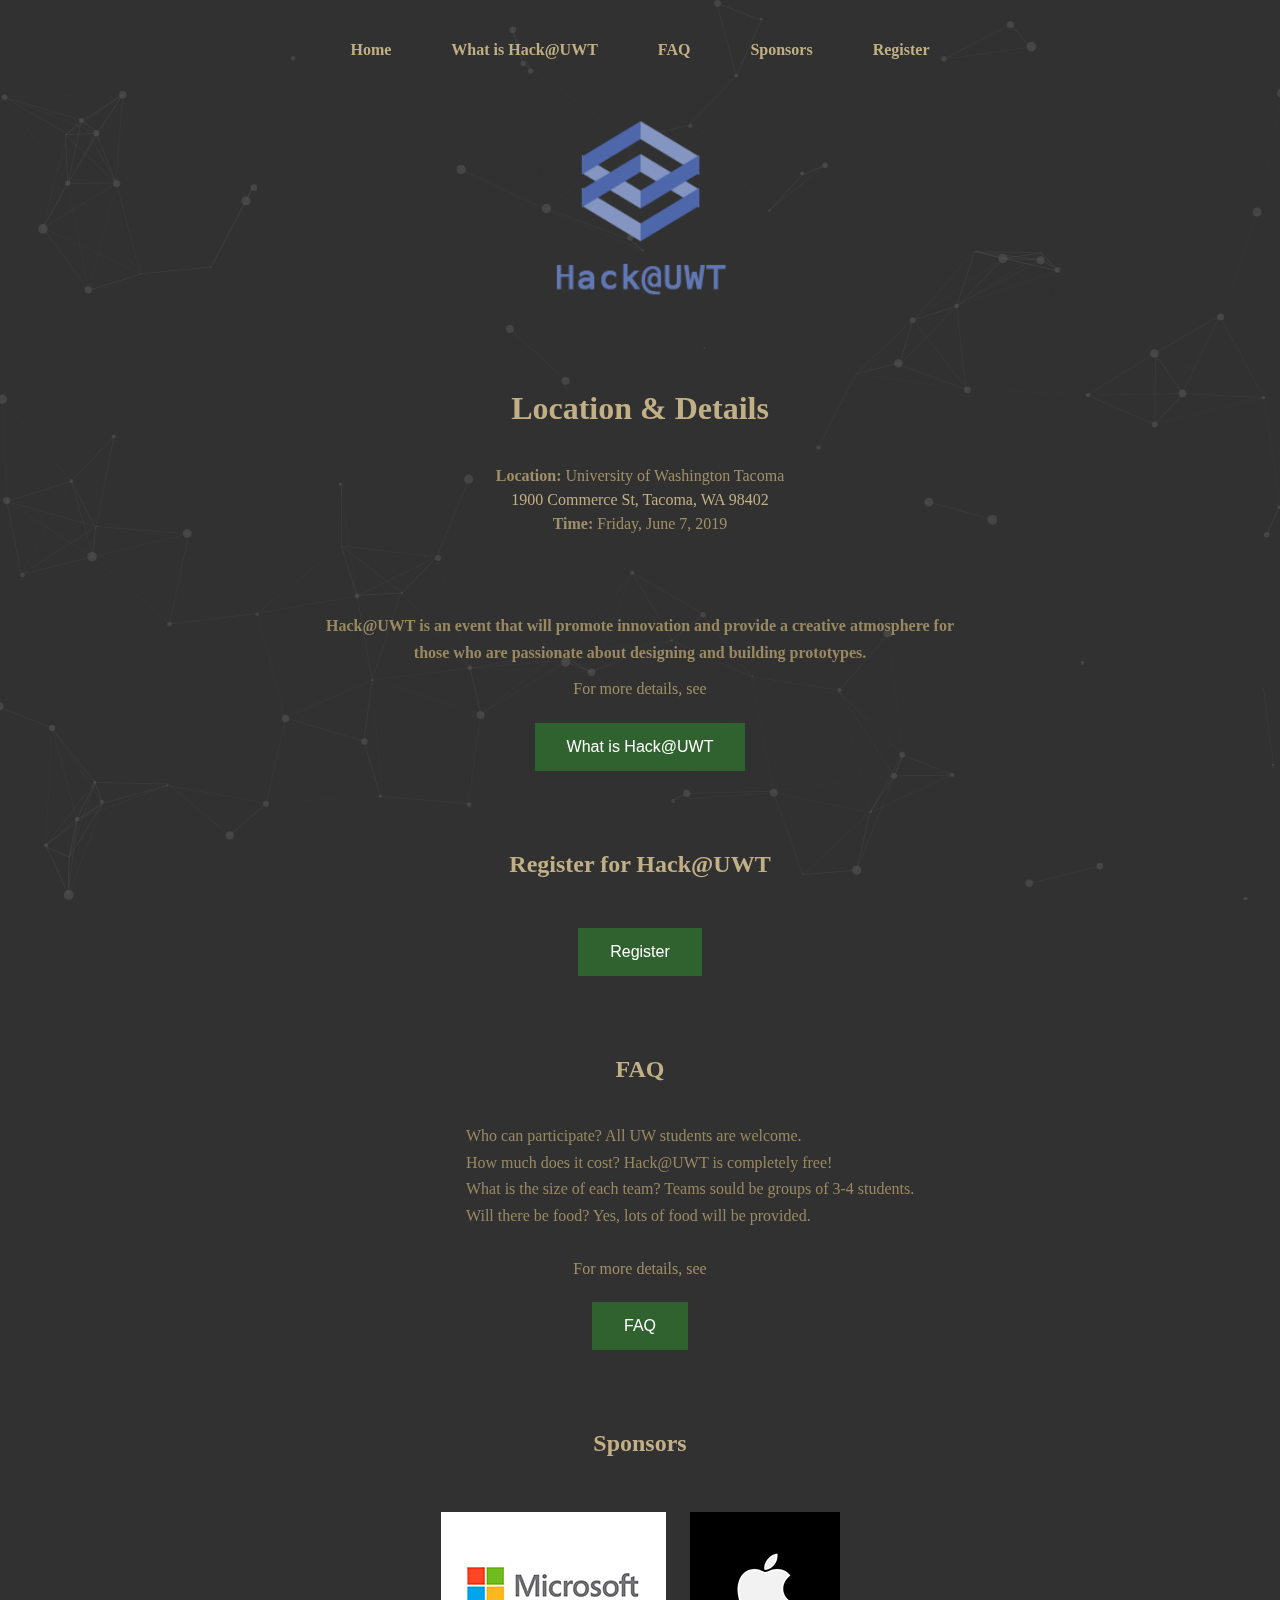
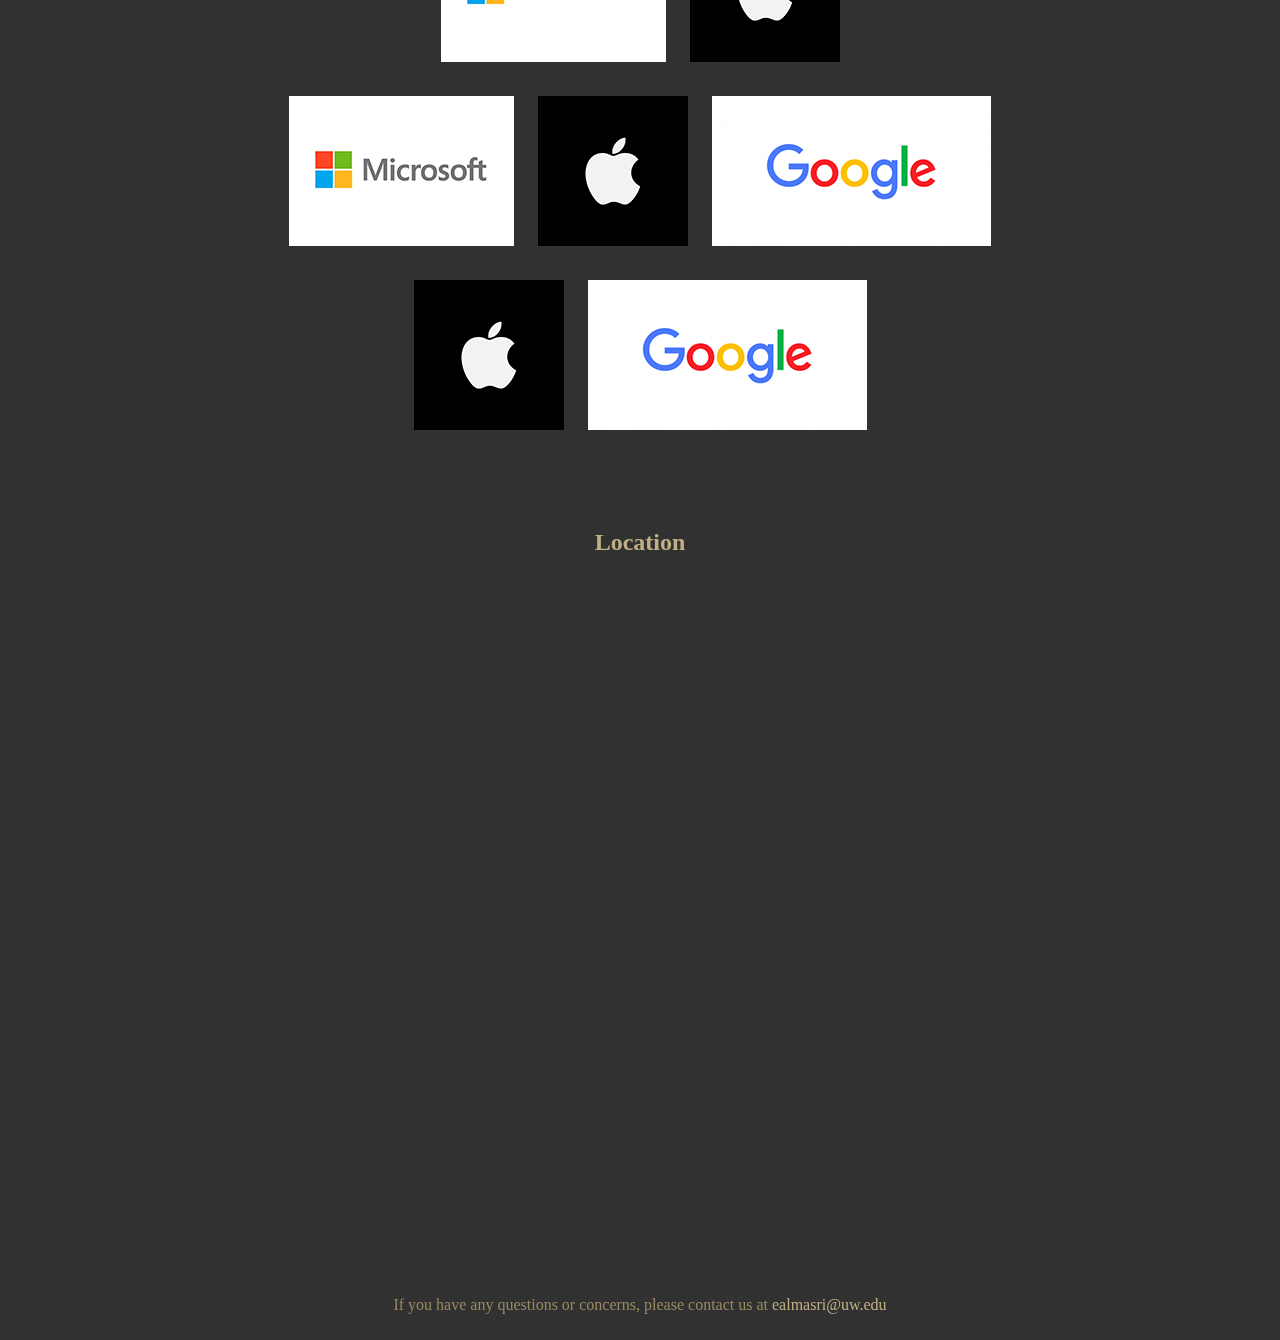
<file: index.html>
<!-- The MIT License (MIT)

Copyright (c) 2015, Vincent Garreau

Permission is hereby granted, free of charge, to any person obtaining a copy
of this software and associated documentation files (the "Software"), to deal
in the Software without restriction, including without limitation the rights
to use, copy, modify, merge, publish, distribute, sublicense, and/or sell
copies of the Software, and to permit persons to whom the Software is
furnished to do so, subject to the following conditions:

The above copyright notice and this permission notice shall be included in
all copies or substantial portions of the Software.

THE SOFTWARE IS PROVIDED "AS IS", WITHOUT WARRANTY OF ANY KIND, EXPRESS OR
IMPLIED, INCLUDING BUT NOT LIMITED TO THE WARRANTIES OF MERCHANTABILITY,
FITNESS FOR A PARTICULAR PURPOSE AND NONINFRINGEMENT. IN NO EVENT SHALL THE
AUTHORS OR COPYRIGHT HOLDERS BE LIABLE FOR ANY CLAIM, DAMAGES OR OTHER
LIABILITY, WHETHER IN AN ACTION OF CONTRACT, TORT OR OTHERWISE, ARISING FROM,
OUT OF OR IN CONNECTION WITH THE SOFTWARE OR THE USE OR OTHER DEALINGS IN
THE SOFTWARE. -->

<!DOCTYPE html>

<html>
<head>
    <meta charset="UTF-8">
    <title>CINTRE</title>
    <link rel="stylesheet" href="css/style.css" type="text/css">
</head>
<body>
<div id="particles-js"></div>
<script type="text/javascript" src="js/particles.js"></script>
<script type="text/javascript" src="js/app.js"></script>
<header>
    <nav id="menu_outer">
        <div class="navigation">
            <ul id="horizontal_list">
                <li>
                    <a href="index.html"><strong>Home</strong></a>
                </li>
                <li>
                    <a href="whatishackathon.html"><strong>What is Hack@UWT</strong></a>
                </li>
                <li>
                    <a href="faq.html"><strong>FAQ</strong></a>
                </li>
                <li>
                    <a href="sponsors.html"><strong>Sponsors</strong></a>
                </li>
                <li>
                    <a href="https://forms.gle/oUtJ4eyarrPGB584A" target="blank"><strong>Register</strong></a>
                </li>
            </ul>
        </div>
        <div class="logo">
            <a href="index.html">
                <img src="images/uwtHackLogo.png" alt="Logo" width="200" height="200">
            </a>
        </div>
    </nav>
</header>

<div class="eventInfo">
    <h1>Location & Details</h1>
    <p>
        <strong>Location: </strong>University of Washington Tacoma
    </p>
    <a href="https://goo.gl/maps/zYEqqXTgWd22" target="blank">1900 Commerce St, Tacoma, WA 98402</a>
    <p>
    <strong>Time: </strong>Friday, June 7, 2019
    </p>
</div>

<h4 class="shorttext">
    Hack@UWT is an event that will promote innovation and provide a creative atmosphere for those who are passionate about designing and building prototypes.
</h4>
<p class="shorttext">
    For more details, see
</p>
<a href="whatishackathon.html">
    <button type="button" class="button">What is Hack@UWT</button>
</a>

<h2>Register for Hack@UWT</h2>
<a href="https://forms.gle/oUtJ4eyarrPGB584A" target="blank">
    <button type="button" class="button">Register</button>
</a>

<h2>FAQ</h2>
<ul id=faq_home>
    <li>Who can participate? All UW students are welcome.</li>
    <li>How much does it cost? Hack@UWT is completely free!</li>
    <li>What is the size of each team? Teams sould be groups of 3-4 students.</li>
    <li>Will there be food? Yes, lots of food will be provided.</li>
</ul>
<p class="shorttext">
    For more details, see
</p>
<a href="faq.html">
    <button type="button" class="button">FAQ</button>
</a>

<h2 id="sponsors">Sponsors</h2>
<div class="center_box">
    <div class="gallery"> <!--Place holder images, please replace them with actual sponsors. All images are sized to have height=150px.-->
        
        <ul>
            <li><img src="images/microsoft_logo_150.jpg" alt="sponsor_microsoft"></li>
            <li><img src="images/apple_logo_150.jpg" alt="sponsor_apple"></li>
        </ul>
        
        <ul>
            <li><img src="images/microsoft_logo_150.jpg" alt="sponsor_microsoft"></li>
            <li><img src="images/apple_logo_150.jpg" alt="sponsor_apple"></li>
            <li><img src="images/google_logo_150.png" alt="sponsor_google"></li>
        </ul>

        <ul>
            <li><img src="images/apple_logo_150.jpg" alt="sponsor_apple"></li>
            <li><img src="images/google_logo_150.png" alt="sponsor_google"></li>
        </ul>
    </div>
</div>

<h2>Location</h2>
<iframe src="https://www.google.com/maps/embed?pb=!1m18!1m12!1m3!1d2708.5687955558574!2d-122.43980708411986!3d47.24457987916237!2m3!1f0!2f0!3f0!3m2!1i1024!2i768!4f13.1!3m3!1m2!1s0x549055772da1305b%3A0x6f3b85e2bcf6e6bf!2sUniversity+of+Washington+Tacoma!5e0!3m2!1sen!2sus!4v1554658403879!5m2!1sen!2sus" width="100%" height="600" frameborder="0" style="border:0" allowfullscreen></iframe>

<footer>
    <div class="information">
        If you have any questions or concerns, please contact us at <a href="mailto:ealmasri@uw.edu">ealmasri@uw.edu</a>
    </div>
</footer>

</body>
</html>
</file>
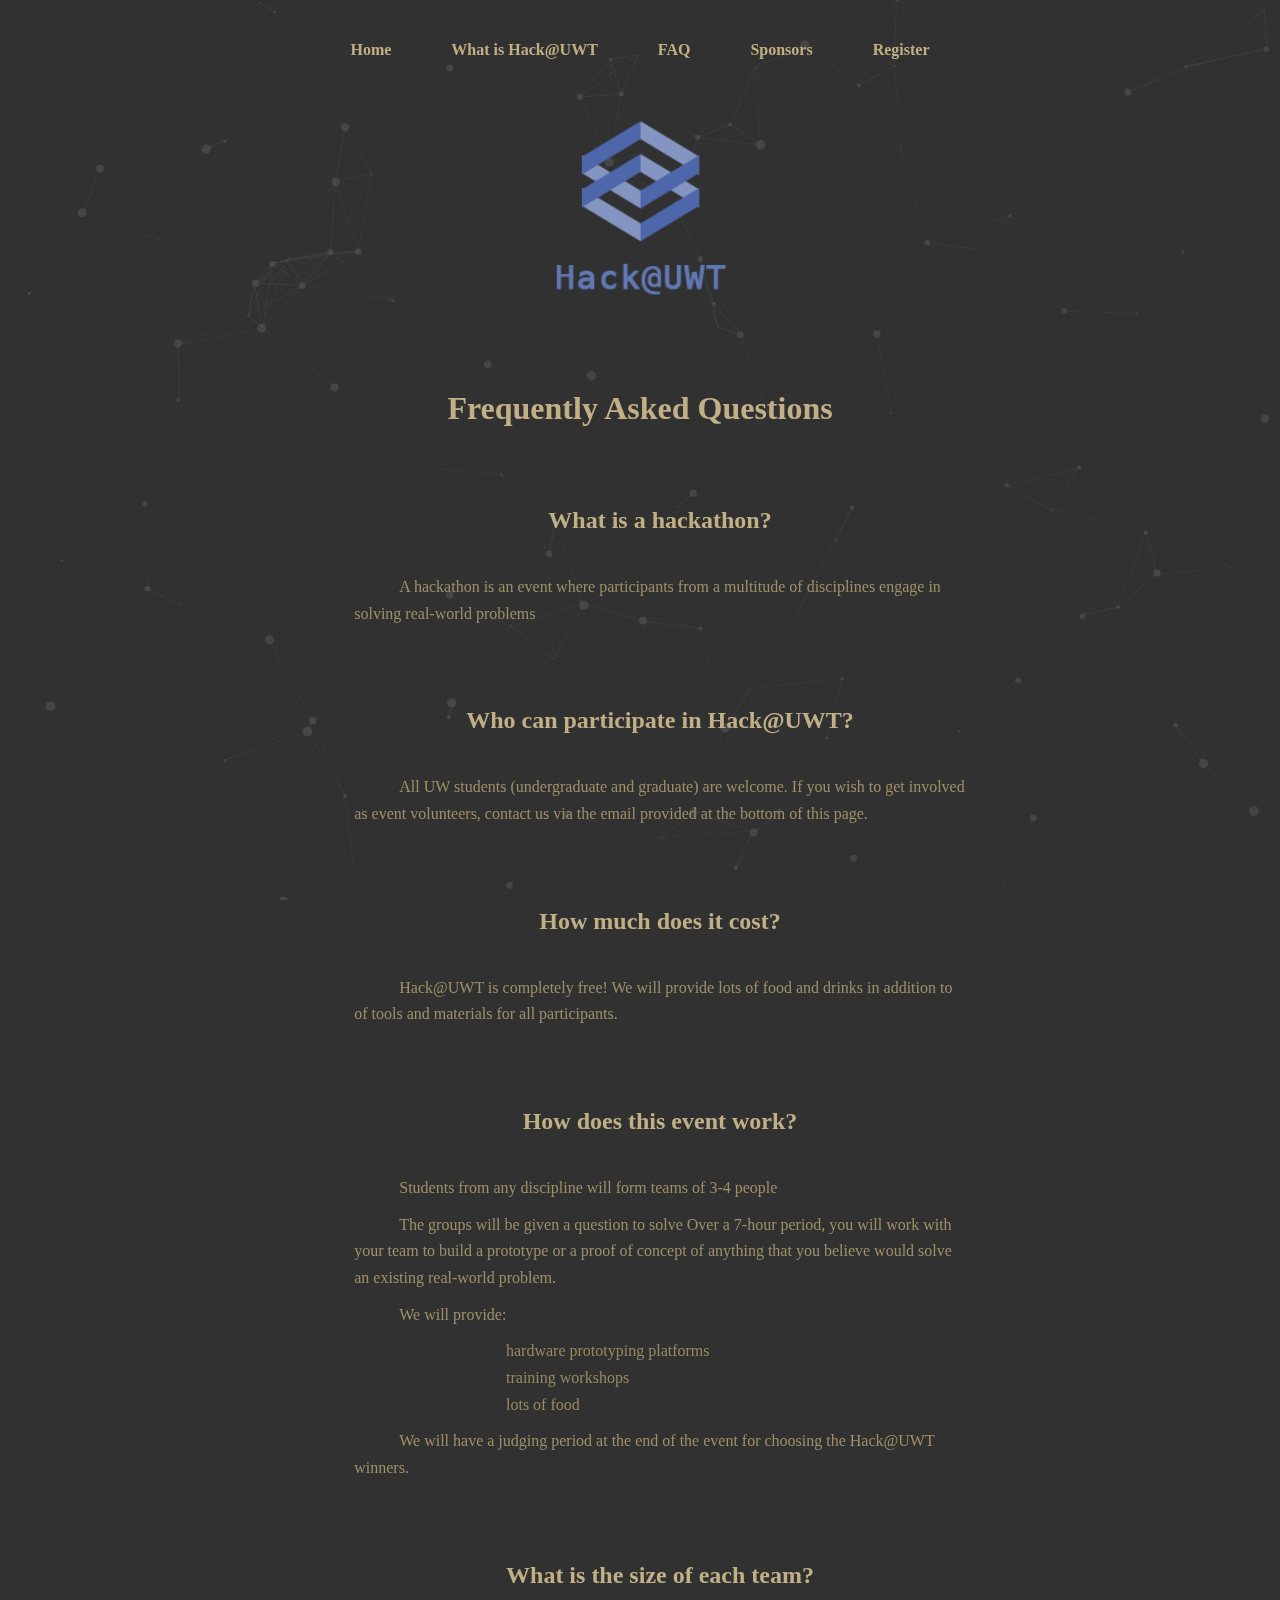
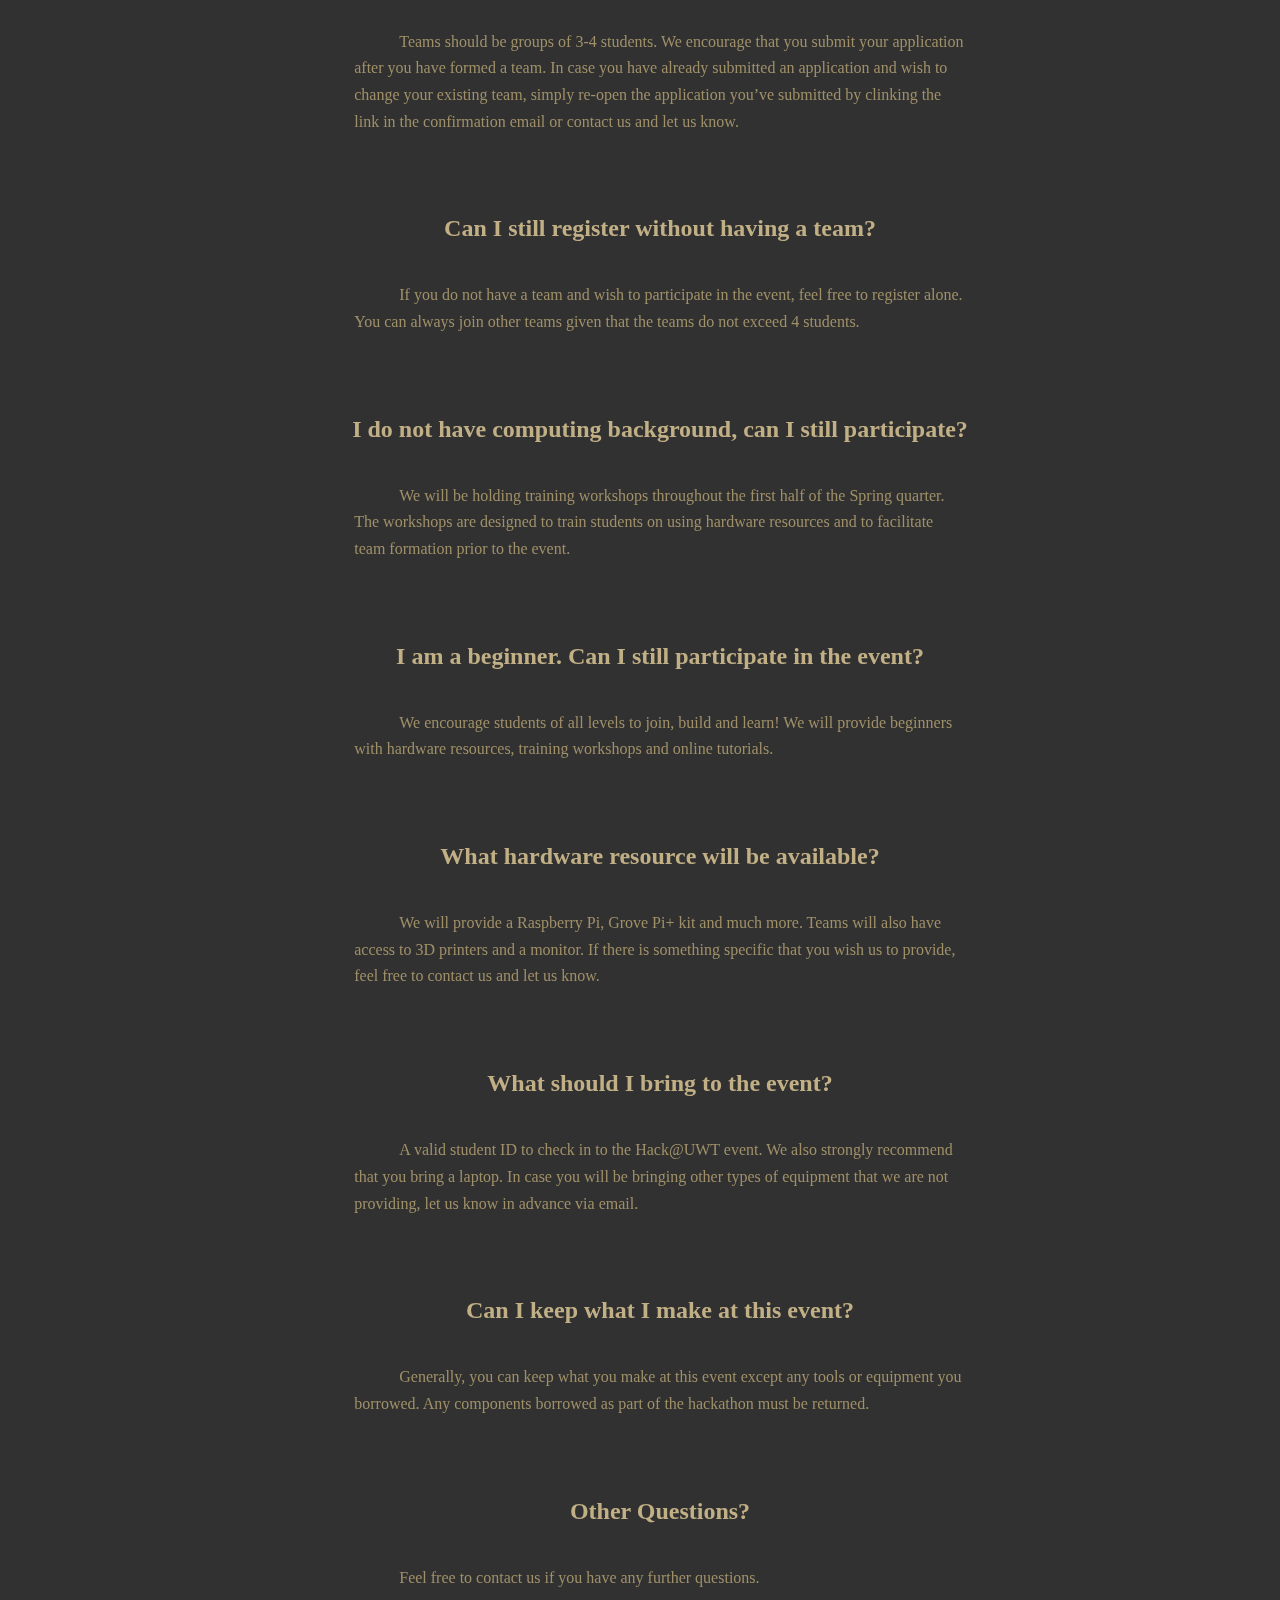
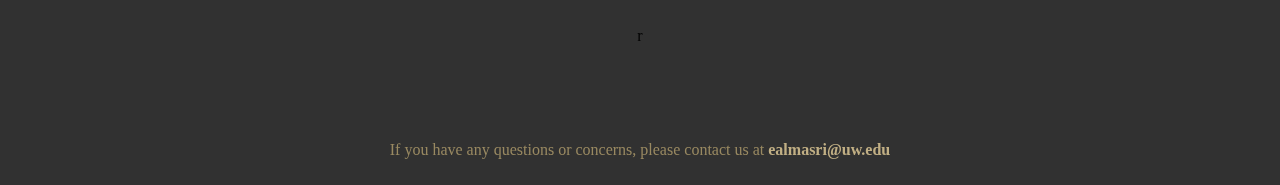
<file: faq.html>
<!-- The MIT License (MIT)

Copyright (c) 2015, Vincent Garreau

Permission is hereby granted, free of charge, to any person obtaining a copy
of this software and associated documentation files (the "Software"), to deal
in the Software without restriction, including without limitation the rights
to use, copy, modify, merge, publish, distribute, sublicense, and/or sell
copies of the Software, and to permit persons to whom the Software is
furnished to do so, subject to the following conditions:

The above copyright notice and this permission notice shall be included in
all copies or substantial portions of the Software.

THE SOFTWARE IS PROVIDED "AS IS", WITHOUT WARRANTY OF ANY KIND, EXPRESS OR
IMPLIED, INCLUDING BUT NOT LIMITED TO THE WARRANTIES OF MERCHANTABILITY,
FITNESS FOR A PARTICULAR PURPOSE AND NONINFRINGEMENT. IN NO EVENT SHALL THE
AUTHORS OR COPYRIGHT HOLDERS BE LIABLE FOR ANY CLAIM, DAMAGES OR OTHER
LIABILITY, WHETHER IN AN ACTION OF CONTRACT, TORT OR OTHERWISE, ARISING FROM,
OUT OF OR IN CONNECTION WITH THE SOFTWARE OR THE USE OR OTHER DEALINGS IN
THE SOFTWARE. -->

<!DOCTYPE html>

<html>
<head>
    <meta charset="UTF-8">
    <title>Hack@UWT</title>
    <link rel="stylesheet" href="css/style.css" type="text/css">
    <link rel="shortcut icon" type="image/png" href="images/favicon.png"/>
</head>
<body>
<div id="particles-js"></div>
<script type="text/javascript" src="js/particles.js"></script>
<script type="text/javascript" src="js/app.js"></script>
<header>
    <nav id="menu_outer">
        <div class="navigation">
            <ul id="horizontal_list">
                <li>
                    <a href="index.html"><strong>Home</strong></a>
                </li>
                <li>
                    <a href="whatishackathon.html"><strong>What is Hack@UWT</strong></a>
                </li>
                <li>
                    <a href="faq.html"><strong>FAQ</strong></a>
                </li>
                <li>
                    <a href="sponsors.html"><strong>Sponsors</strong></a>
                </li>
                <li>
                    <a href="https://forms.gle/oUtJ4eyarrPGB584A" target="blank"><strong>Register</strong></a>
                </li>
            </ul>
        </div>
        <div class="logo">
            <a href="index.html">
                <img src="images/uwtHackLogo.png" alt="Logo" width="200" height="200">
            </a>
        </div>
    </nav>
</header>

<div class="content">

<h1>Frequently Asked Questions</h1>

<ul id=faq>
    <h2>What is a hackathon?</h2>
    <li>
        <p class="longtext">
            A hackathon is an event where participants from a multitude of disciplines engage in solving real-world problems
        </p>
    </li>

    <h2>Who can participate in Hack@UWT?</h2>
    <li>
        <p class="longtext">
            All UW students (undergraduate and graduate) are welcome. If you wish to get involved as event volunteers, contact us via the email provided at the bottom of this page.
        </p>
    </li>

    <h2>How much does it cost?</h2>
    <li>
        <p class="longtext">
            Hack@UWT is completely free! We will provide lots of food and drinks in addition to of tools and materials for all participants. 
        </p>
    </li>

    <h2>How does this event work?</h2>
    <li>
        <p class="longtext">
            Students from any discipline will form teams of 3-4 people
        </p>

        <p class="longtext">
            The groups will be given a question to solve Over a 7-hour period, you will work with your team to build a prototype or a proof of concept of anything that you believe would solve an existing real-world problem. 
        </p>

        <p class="longtext">
            We will provide:
        </p>
        <ul id=faq>
            <li>hardware prototyping platforms</li>
            <li>training workshops</li>
            <li>lots of food</li>
        </ul>
        <p class="longtext">
            We will have a judging period at the end of the event for choosing the Hack@UWT winners.
        </p>
    </li>

    <h2>What is the size of each team?</h2>
    <li>
        <p class="longtext">
            Teams should be groups of 3-4 students. We encourage that you submit your application after you have formed a team. In case you have already submitted an application and wish to change your existing team, simply re-open the application you’ve submitted by clinking the link in the confirmation email or contact us and let us know. 
        </p>
    </li>

    <h2>Can I still register without having a team?</h2>
    <li>
        <p class="longtext">
            If you do not have a team and wish to participate in the event, feel free to register alone. You can always join other teams given that the teams do not exceed 4 students. 
        </p>
    </li>
    
    <h2>I do not have computing background, can I still participate?</h2>
    <li>
        <p class="longtext">
            We will be holding training workshops throughout the first half of the Spring quarter. The workshops are designed to train students on using hardware resources and to facilitate team formation prior to the event. 
        </p>
    </li>

    <h2>I am a beginner. Can I still participate in the event?</h2>
    <li>
        <p class="longtext">
            We encourage students of all levels to join, build and learn! We will provide beginners with hardware resources, training workshops and online tutorials. 
        </p>
    </li>

    <h2>What hardware resource will be available?</h2>
    <li>
        <p class="longtext">
            We will provide a Raspberry Pi, Grove Pi+ kit and much more. Teams will also have access to 3D printers and a monitor. If there is something specific that you wish us to provide, feel free to contact us and let us know. 
        </p>
    </li>

    <h2>What should I bring to the event?</h2>
    <li>
        <p class="longtext">
            A valid student ID to check in to the Hack@UWT event. We also strongly recommend that you bring a laptop. In case you will be bringing other types of equipment that we are not providing, let us know in advance via email. 
        </p>
    </li>

    <h2>Can I keep what I make at this event?</h2>
    <li>
        <p class="longtext">
            Generally, you can keep what you make at this event except any tools or equipment you borrowed. Any components borrowed as part of the hackathon must be returned.
        </p>
    </li>

    <h2>Other Questions?</h2>
    <li>
        <p class="longtext">
            Feel free to contact us if you have any further questions. 
        </p>
    </li>
</ul>
</div>
r<footer>
    <div class="information">
        If you have any questions or concerns, please contact us at <strong><a href="mailto:ealmasri@uw.edu">ealmasri@uw.edu</a></strong>
    </div>
</footer>

</body>
</html>
</file>
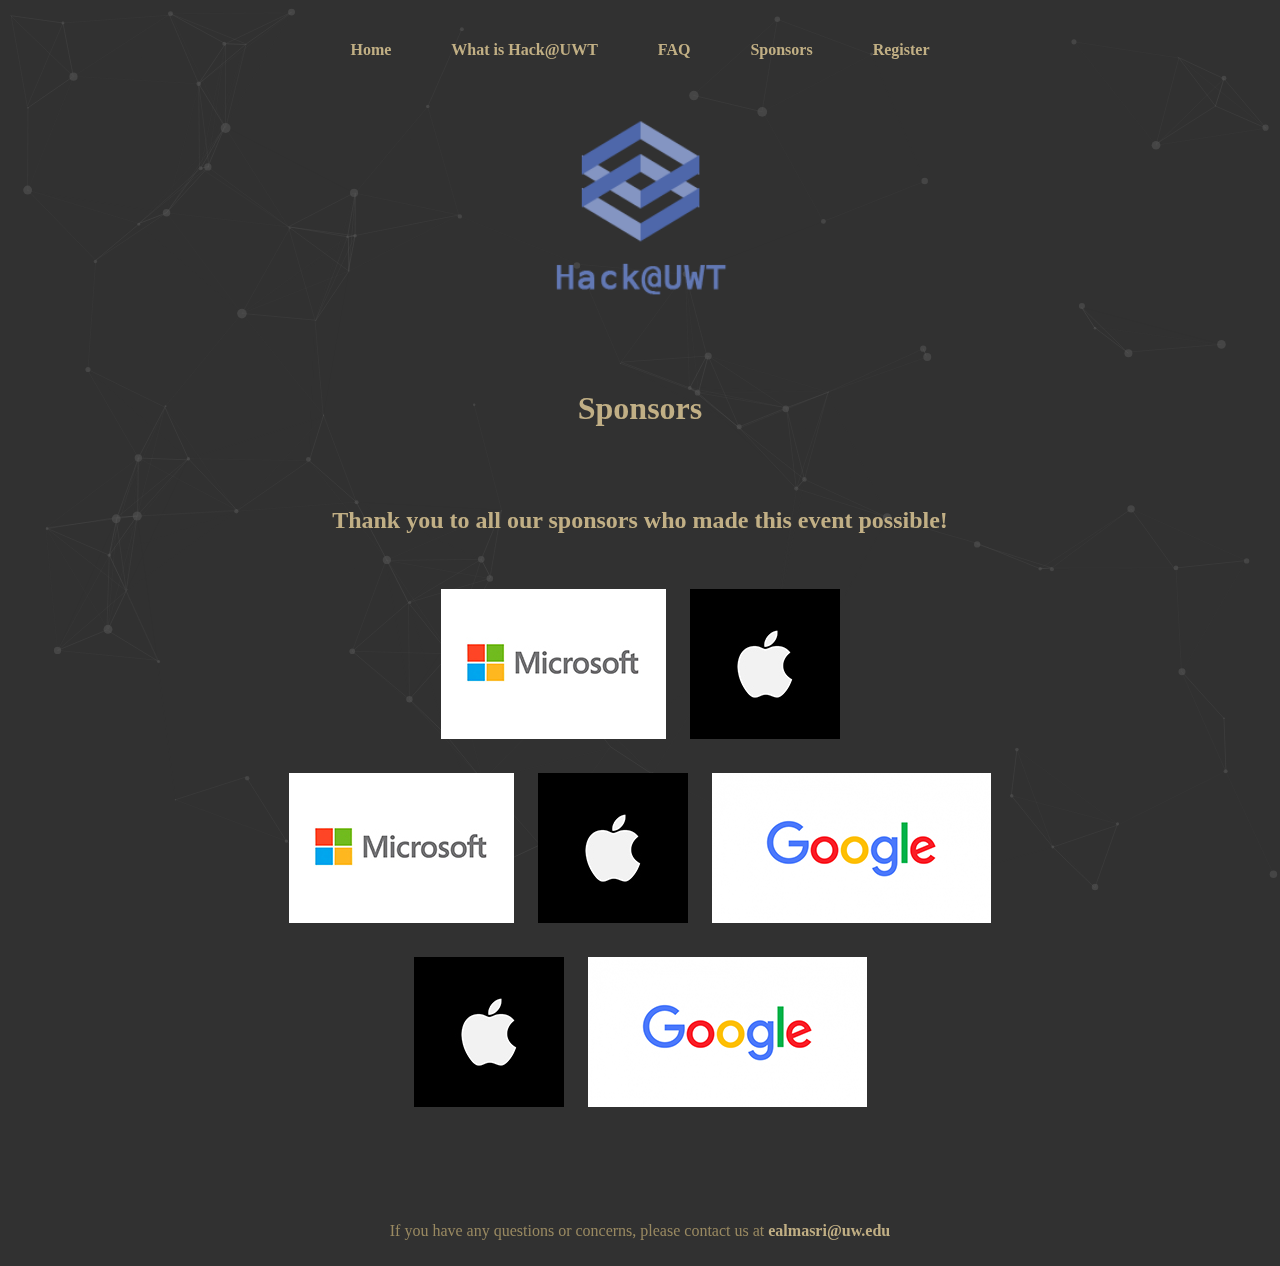
<file: sponsors.html>
<!-- The MIT License (MIT)

Copyright (c) 2015, Vincent Garreau

Permission is hereby granted, free of charge, to any person obtaining a copy
of this software and associated documentation files (the "Software"), to deal
in the Software without restriction, including without limitation the rights
to use, copy, modify, merge, publish, distribute, sublicense, and/or sell
copies of the Software, and to permit persons to whom the Software is
furnished to do so, subject to the following conditions:

The above copyright notice and this permission notice shall be included in
all copies or substantial portions of the Software.

THE SOFTWARE IS PROVIDED "AS IS", WITHOUT WARRANTY OF ANY KIND, EXPRESS OR
IMPLIED, INCLUDING BUT NOT LIMITED TO THE WARRANTIES OF MERCHANTABILITY,
FITNESS FOR A PARTICULAR PURPOSE AND NONINFRINGEMENT. IN NO EVENT SHALL THE
AUTHORS OR COPYRIGHT HOLDERS BE LIABLE FOR ANY CLAIM, DAMAGES OR OTHER
LIABILITY, WHETHER IN AN ACTION OF CONTRACT, TORT OR OTHERWISE, ARISING FROM,
OUT OF OR IN CONNECTION WITH THE SOFTWARE OR THE USE OR OTHER DEALINGS IN
THE SOFTWARE. -->

<!DOCTYPE html>

<html>
<head>
    <meta charset="UTF-8">
    <title>Hack@UWT</title>
    <link rel="stylesheet" href="css/style.css" type="text/css">
    <link rel="shortcut icon" type="image/png" href="images/favicon.png"/>
</head>
<body>
<div id="particles-js"></div>
<script type="text/javascript" src="js/particles.js"></script>
<script type="text/javascript" src="js/app.js"></script>
<header>
    <nav id="menu_outer">
        <div class="navigation">
            <ul id="horizontal_list">
                <li>
                    <a href="index.html"><strong>Home</strong></a>
                </li>
                <li>
                    <a href="whatishackathon.html"><strong>What is Hack@UWT</strong></a>
                </li>
                <li>
                    <a href="faq.html"><strong>FAQ</strong></a>
                </li>
                <li>
                    <a href="sponsors.html"><strong>Sponsors</strong></a>
                </li>
                <li>
                    <a href="https://forms.gle/oUtJ4eyarrPGB584A" target="blank"><strong>Register</strong></a>
                </li>
            </ul>
        </div>
        <div class="logo">
            <a href="index.html">
                <img src="images/uwtHackLogo.png" alt="Logo" width="200" height="200">
            </a>
        </div>
    </nav>
</header>

<div class="content">

<h1>Sponsors</h1>
<h2>Thank you to all our sponsors who made this event possible!</h2>

<div class="center_box">
    <div class="gallery"> <!--Place holder images, please replace them with actual sponsors. All images are sized to have height=150px.-->
        <ul>
            <li><img src="images/microsoft_logo_150.jpg" alt="sponsor_microsoft"></li>
            <li><img src="images/apple_logo_150.jpg" alt="sponsor_apple"></li>
        </ul>

        <ul>
            <li><img src="images/microsoft_logo_150.jpg" alt="sponsor_microsoft"></li>
            <li><img src="images/apple_logo_150.jpg" alt="sponsor_apple"></li>
            <li><img src="images/google_logo_150.png" alt="sponsor_google"></li>
        </ul>

        <ul>
            <li><img src="images/apple_logo_150.jpg" alt="sponsor_apple"></li>
            <li><img src="images/google_logo_150.png" alt="sponsor_google"></li>
        </ul>
    </div>
</div>
</div>
<footer>
    <div class="information">
        If you have any questions or concerns, please contact us at <strong><a href="mailto:ealmasri@uw.edu">ealmasri@uw.edu</a></strong>
    </div>
</footer>

</body>
</html>
</file>
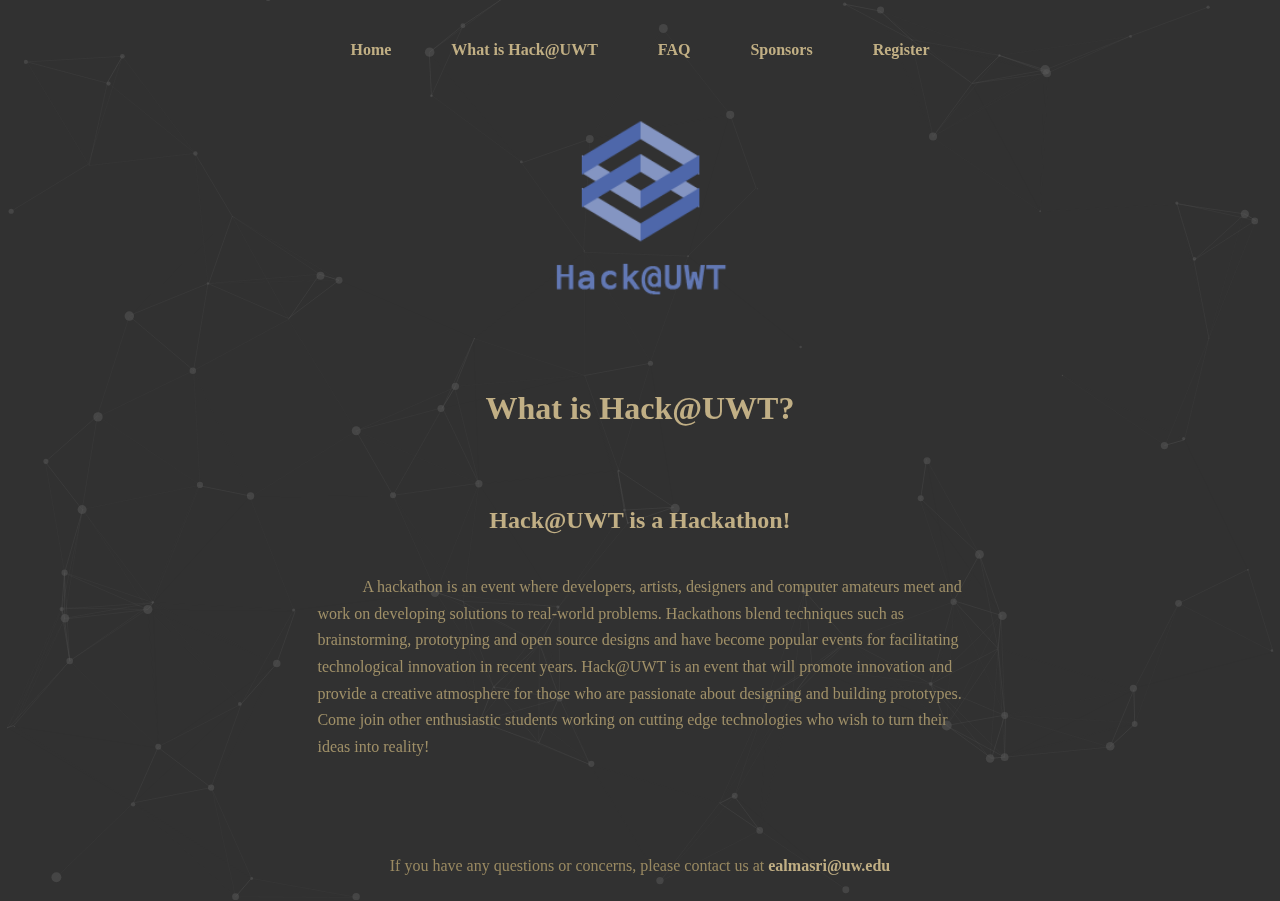
<file: whatishackathon.html>
<!-- The MIT License (MIT)

Copyright (c) 2015, Vincent Garreau

Permission is hereby granted, free of charge, to any person obtaining a copy
of this software and associated documentation files (the "Software"), to deal
in the Software without restriction, including without limitation the rights
to use, copy, modify, merge, publish, distribute, sublicense, and/or sell
copies of the Software, and to permit persons to whom the Software is
furnished to do so, subject to the following conditions:

The above copyright notice and this permission notice shall be included in
all copies or substantial portions of the Software.

THE SOFTWARE IS PROVIDED "AS IS", WITHOUT WARRANTY OF ANY KIND, EXPRESS OR
IMPLIED, INCLUDING BUT NOT LIMITED TO THE WARRANTIES OF MERCHANTABILITY,
FITNESS FOR A PARTICULAR PURPOSE AND NONINFRINGEMENT. IN NO EVENT SHALL THE
AUTHORS OR COPYRIGHT HOLDERS BE LIABLE FOR ANY CLAIM, DAMAGES OR OTHER
LIABILITY, WHETHER IN AN ACTION OF CONTRACT, TORT OR OTHERWISE, ARISING FROM,
OUT OF OR IN CONNECTION WITH THE SOFTWARE OR THE USE OR OTHER DEALINGS IN
THE SOFTWARE. -->

<!DOCTYPE html>

<html>
<head>
    <meta charset="UTF-8">
    <title>Hack@UWT</title>
    <link rel="stylesheet" href="css/style.css" type="text/css">
    <link rel="shortcut icon" type="image/png" href="images/favicon.png"/>
</head>
<body>
<div id="particles-js"></div>
<script type="text/javascript" src="js/particles.js"></script>
<script type="text/javascript" src="js/app.js"></script>
<header>
    <nav id="menu_outer">
        <div class="navigation">
            <ul id="horizontal_list">
                <li>
                    <a href="index.html"><strong>Home</strong></a>
                </li>
                <li>
                    <a href="whatishackathon.html"><strong>What is Hack@UWT</strong></a>
                </li>
                <li>
                    <a href="faq.html"><strong>FAQ</strong></a>
                </li>
                <li>
                    <a href="sponsors.html"><strong>Sponsors</strong></a>
                </li>
                <li>
                    <a href="https://forms.gle/oUtJ4eyarrPGB584A" target="blank"><strong>Register</strong></a>
                </li>
            </ul>
        </div>
        <div class="logo">
            <a href="index.html">
                <img src="images/uwtHackLogo.png" alt="Logo" width="200" height="200">
            </a>
        </div>
    </nav>
</header>

<div class="content">

<h1>What is Hack@UWT?</h1>
<h2>Hack@UWT is a Hackathon!</h2>
<p class="longtext">
    A hackathon is an event where developers, artists, designers and computer amateurs meet
    and work on developing solutions to real-world problems. Hackathons blend techniques such as
    brainstorming, prototyping and open source designs and have become popular events for facilitating
    technological innovation in recent years. Hack@UWT is an event that will promote innovation and
    provide a creative atmosphere for those who are passionate about designing and building prototypes.
    Come join other enthusiastic students working on cutting edge technologies who wish to turn their ideas into reality!
</p>
</div>
<footer>
    <div class="information">
        If you have any questions or concerns, please contact us at <strong><a href="mailto:ealmasri@uw.edu">ealmasri@uw.edu</a></strong>
    </div>
</footer>

</body>
</html>
</file>
<file: css/style.css>
body {
    font-family: Verdana;
    text-align: center;
    background: rgba(41, 41, 41, 0.96);
    padding: 0;
    margin: 0 20%;
}

body.color {
    background: #333333;
    padding: 0;
    margin: 0 20%;
}

h1, h2, h3 {
    color: #c1af85;
    margin: 80px 0 40px 0;
}

h4 {
    color: #998961;
    font-size: 16px;
    line-height: 20pt;
    margin: 80px 8% 10px 8%;
}

p {
    color: #a09068;
    margin: 0;
}

.button {
    background-color: #2f622f;
    border: none;
    color: white;
    padding: 15px 32px;
    text-align: center;
    text-decoration: none;
    display: inline-block;
    font-size: 16px;
    margin-top: 10px;
}

.button:hover {
    background-color: #4e67aa;
}

.longtext {
    margin: 0 8%
}

p.longtext {
    text-align: left;
    text-indent: 45px;
    line-height: 20pt;
    margin-bottom: 10px;
}

p.shorttext {
    line-height: 20pt;
    margin: 0 8% 10px 8%;
}

ul#faq_home {
    list-style: none;
    padding-bottom: 10px;
}

ul#faq_home li {
    list-style: none;
    text-align: left;
    text-indent: 170px;
    line-height: 20pt;
    color: #998961;
}

ul#faq {
    list-style: none;
    padding-bottom: 10px;
}

ul#faq li {
    list-style: none;
    text-align: left;
    text-indent: 170px;
    line-height: 20pt;
    color: #998961;
}

header div {
    text-align: center;
    font-family: Verdana;
}

.eventInfo p {
    margin: 0;
}

header nav ul {
    padding: 0;
    margin: auto;
    text-align: center;
}

header nav ul li {
    float: left;
    list-style-type: none;
    padding: 0 30px;
}

.navigation {
    display: table;
    margin: auto;
    padding:35px 0;
}

ul#horizontal-list {
    min-width: 696px;
    overflow: hidden;
    list-style: none;
    padding-top: 20px;
}
ul#horizontal-list li {
    display: inline;
}

.navigation:after {
    content: '';
    display: block;
    clear: both;
}

a:link, a:visited {
    color: #c1af84;
    line-height: 30px;
    padding: 0;
    text-decoration: none;
}

a:hover {
    color: #4e67aa;
}

footer {
    font-family: Verdana;
    color: #998961;
    text-align: center;
    padding: 20px 40px;
    margin-top: 70px;
}

.center_box {
    text-align: center;
}

.gallery {
    display: inline-block;
}

.gallery ul {
    padding: 0;
    margin: auto;
    display: block;
    
}

.gallery ul li {
    list-style-type: none;
    padding: 15px 10px;
    display: inline-block
}

.gallery::after {
    content: '';
    display: block;
    clear: both;
}

#particles-js canvas {
    display: block;
    vertical-align: bottom;
    -webkit-transform: scale(1);
    -ms-transform: scale(1);
    transform: scale(1);
    opacity: 1;
    -webkit-transition: opacity .8s ease, -webkit-transform 1.4s ease;
    transition: opacity .8s ease, transform 1.4s ease
}

#particles-js {
    width: 100%;
    height: 100%;
    position: fixed;
    z-index: -10;
    top: 0;
    left: 0
}
</file>
